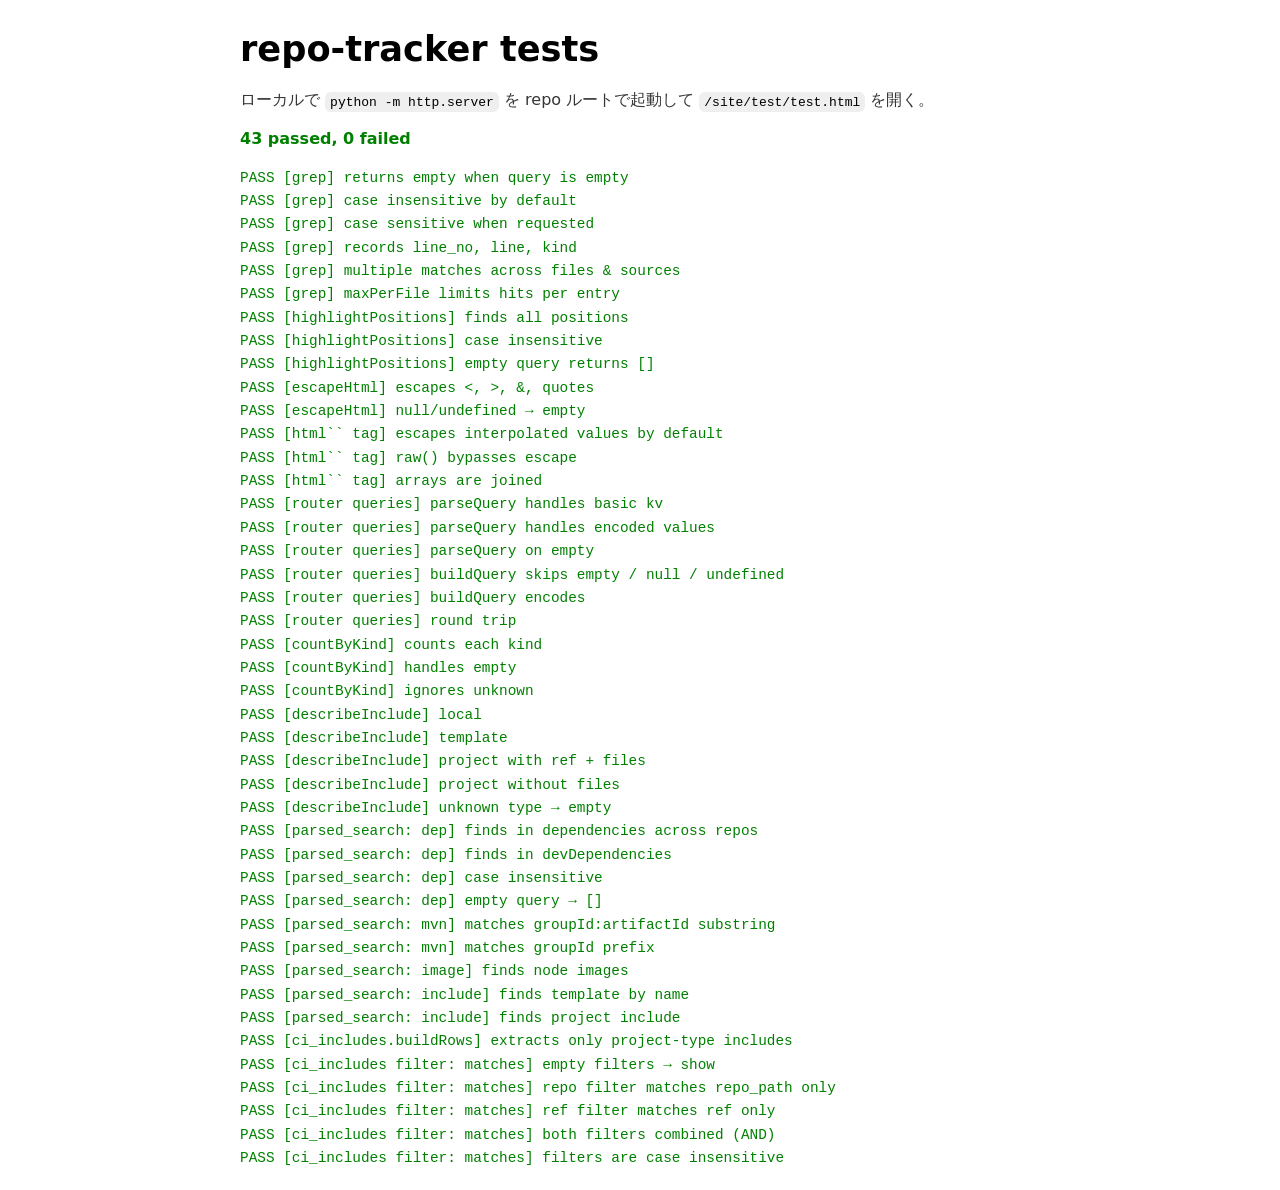
<file: site/test/test.html>
<!doctype html>
<html lang="ja">
<head>
  <meta charset="utf-8">
  <title>repo-tracker tests</title>
  <link rel="stylesheet" href="../vendor/water.min.css">
  <style>
    ul { list-style: none; padding-left: 0; }
    li { font-family: monospace; font-size: 0.9rem; padding: 0.1rem 0; }
  </style>
</head>
<body>
  <h1>repo-tracker tests</h1>
  <p>ローカルで <code>python -m http.server</code> を repo ルートで起動して
     <code>/site/test/test.html</code> を開く。</p>
  <div id="results"></div>

  <script type="module">
    // テストファイルをまず import すると、各ファイル内で test(...) が登録される。
    await import('./grep.test.js');
    await import('./render.test.js');
    await import('./router.test.js');
    await import('./repos.test.js');
    await import('./parsed_search.test.js');
    const { run } = await import('./runner.js');
    await run(document.getElementById('results'));
  </script>
</body>
</html>
</file>
<file: site/vendor/water.min.css>
:root{--background-body:#fff;--background:#efefef;--background-alt:#f7f7f7;--selection:#9e9e9e;--text-main:#363636;--text-bright:#000;--text-muted:#70777f;--links:#0076d1;--focus:rgba(0,150,191,0.67);--border:#dbdbdb;--code:#000;--animation-duration:0.1s;--button-base:#d0cfcf;--button-hover:#9b9b9b;--scrollbar-thumb:#aaa;--scrollbar-thumb-hover:var(--button-hover);--form-placeholder:#949494;--form-text:#1d1d1d;--variable:#39a33c;--highlight:#ff0;--select-arrow:url("data:image/svg+xml;charset=utf-8,%3Csvg xmlns='http://www.w3.org/2000/svg' height='63' width='117' fill='%23161f27'%3E%3Cpath d='M115 2c-1-2-4-2-5 0L59 53 7 2a4 4 0 00-5 5l54 54 2 2 3-2 54-54c2-1 2-4 0-5z'/%3E%3C/svg%3E")}@media (prefers-color-scheme:dark){:root{--background-body:#202b38;--background:#161f27;--background-alt:#1a242f;--selection:#1c76c5;--text-main:#dbdbdb;--text-bright:#fff;--text-muted:#a9b1ba;--links:#41adff;--focus:rgba(0,150,191,0.67);--border:#526980;--code:#ffbe85;--animation-duration:0.1s;--button-base:#0c151c;--button-hover:#040a0f;--scrollbar-thumb:var(--button-hover);--scrollbar-thumb-hover:#000;--form-placeholder:#a9a9a9;--form-text:#fff;--variable:#d941e2;--highlight:#efdb43;--select-arrow:url("data:image/svg+xml;charset=utf-8,%3Csvg xmlns='http://www.w3.org/2000/svg' height='63' width='117' fill='%23efefef'%3E%3Cpath d='M115 2c-1-2-4-2-5 0L59 53 7 2a4 4 0 00-5 5l54 54 2 2 3-2 54-54c2-1 2-4 0-5z'/%3E%3C/svg%3E")}}html{scrollbar-color:#aaa #fff;scrollbar-color:var(--scrollbar-thumb) var(--background-body);scrollbar-width:thin}@media (prefers-color-scheme:dark){html{scrollbar-color:#040a0f #202b38;scrollbar-color:var(--scrollbar-thumb) var(--background-body)}}body{font-family:system-ui,-apple-system,BlinkMacSystemFont,Segoe UI,Roboto,Oxygen,Ubuntu,Cantarell,Fira Sans,Droid Sans,Helvetica Neue,Segoe UI Emoji,Apple Color Emoji,Noto Color Emoji,sans-serif;line-height:1.4;max-width:800px;margin:20px auto;padding:0 10px;word-wrap:break-word;color:#363636;color:var(--text-main);background:#fff;background:var(--background-body);text-rendering:optimizeLegibility}@media (prefers-color-scheme:dark){body{background:#202b38;background:var(--background-body);color:#dbdbdb;color:var(--text-main)}}button{transition:background-color .1s linear,border-color .1s linear,color .1s linear,box-shadow .1s linear,transform .1s ease;transition:background-color var(--animation-duration) linear,border-color var(--animation-duration) linear,color var(--animation-duration) linear,box-shadow var(--animation-duration) linear,transform var(--animation-duration) ease}@media (prefers-color-scheme:dark){button{transition:background-color .1s linear,border-color .1s linear,color .1s linear,box-shadow .1s linear,transform .1s ease;transition:background-color var(--animation-duration) linear,border-color var(--animation-duration) linear,color var(--animation-duration) linear,box-shadow var(--animation-duration) linear,transform var(--animation-duration) ease}}input{transition:background-color .1s linear,border-color .1s linear,color .1s linear,box-shadow .1s linear,transform .1s ease;transition:background-color var(--animation-duration) linear,border-color var(--animation-duration) linear,color var(--animation-duration) linear,box-shadow var(--animation-duration) linear,transform var(--animation-duration) ease}@media (prefers-color-scheme:dark){input{transition:background-color .1s linear,border-color .1s linear,color .1s linear,box-shadow .1s linear,transform .1s ease;transition:background-color var(--animation-duration) linear,border-color var(--animation-duration) linear,color var(--animation-duration) linear,box-shadow var(--animation-duration) linear,transform var(--animation-duration) ease}}textarea{transition:background-color .1s linear,border-color .1s linear,color .1s linear,box-shadow .1s linear,transform .1s ease;transition:background-color var(--animation-duration) linear,border-color var(--animation-duration) linear,color var(--animation-duration) linear,box-shadow var(--animation-duration) linear,transform var(--animation-duration) ease}@media (prefers-color-scheme:dark){textarea{transition:background-color .1s linear,border-color .1s linear,color .1s linear,box-shadow .1s linear,transform .1s ease;transition:background-color var(--animation-duration) linear,border-color var(--animation-duration) linear,color var(--animation-duration) linear,box-shadow var(--animation-duration) linear,transform var(--animation-duration) ease}}h1{font-size:2.2em;margin-top:0}h1,h2,h3,h4,h5,h6{margin-bottom:12px;margin-top:24px}h1{color:#000;color:var(--text-bright)}@media (prefers-color-scheme:dark){h1{color:#fff;color:var(--text-bright)}}h2{color:#000;color:var(--text-bright)}@media (prefers-color-scheme:dark){h2{color:#fff;color:var(--text-bright)}}h3{color:#000;color:var(--text-bright)}@media (prefers-color-scheme:dark){h3{color:#fff;color:var(--text-bright)}}h4{color:#000;color:var(--text-bright)}@media (prefers-color-scheme:dark){h4{color:#fff;color:var(--text-bright)}}h5{color:#000;color:var(--text-bright)}@media (prefers-color-scheme:dark){h5{color:#fff;color:var(--text-bright)}}h6{color:#000;color:var(--text-bright)}@media (prefers-color-scheme:dark){h6{color:#fff;color:var(--text-bright)}}strong{color:#000;color:var(--text-bright)}@media (prefers-color-scheme:dark){strong{color:#fff;color:var(--text-bright)}}b,h1,h2,h3,h4,h5,h6,strong,th{font-weight:600}q:after,q:before{content:none}blockquote{border-left:4px solid rgba(0,150,191,.67);border-left:4px solid var(--focus);margin:1.5em 0;padding:.5em 1em;font-style:italic}@media (prefers-color-scheme:dark){blockquote{border-left:4px solid rgba(0,150,191,.67);border-left:4px solid var(--focus)}}q{border-left:4px solid rgba(0,150,191,.67);border-left:4px solid var(--focus);margin:1.5em 0;padding:.5em 1em;font-style:italic}@media (prefers-color-scheme:dark){q{border-left:4px solid rgba(0,150,191,.67);border-left:4px solid var(--focus)}}blockquote>footer{font-style:normal;border:0}address,blockquote cite{font-style:normal}a[href^=mailto\:]:before{content:"📧 "}a[href^=tel\:]:before{content:"📞 "}a[href^=sms\:]:before{content:"💬 "}mark{background-color:#ff0;background-color:var(--highlight);border-radius:2px;padding:0 2px;color:#000}@media (prefers-color-scheme:dark){mark{background-color:#efdb43;background-color:var(--highlight)}}a>code,a>strong{color:inherit}button,input[type=button],input[type=checkbox],input[type=radio],input[type=range],input[type=reset],input[type=submit],select{cursor:pointer}input,select{display:block}[type=checkbox],[type=radio]{display:initial}input{color:#1d1d1d;color:var(--form-text);background-color:#efefef;background-color:var(--background);font-family:inherit;font-size:inherit;margin-right:6px;margin-bottom:6px;padding:10px;border:none;border-radius:6px;outline:none}@media (prefers-color-scheme:dark){input{background-color:#161f27;background-color:var(--background);color:#fff;color:var(--form-text)}}button{color:#1d1d1d;color:var(--form-text);background-color:#efefef;background-color:var(--background);font-family:inherit;font-size:inherit;margin-right:6px;margin-bottom:6px;padding:10px;border:none;border-radius:6px;outline:none}@media (prefers-color-scheme:dark){button{background-color:#161f27;background-color:var(--background);color:#fff;color:var(--form-text)}}textarea{color:#1d1d1d;color:var(--form-text);background-color:#efefef;background-color:var(--background);font-family:inherit;font-size:inherit;margin-right:6px;margin-bottom:6px;padding:10px;border:none;border-radius:6px;outline:none}@media (prefers-color-scheme:dark){textarea{background-color:#161f27;background-color:var(--background);color:#fff;color:var(--form-text)}}select{color:#1d1d1d;color:var(--form-text);background-color:#efefef;background-color:var(--background);font-family:inherit;font-size:inherit;margin-right:6px;margin-bottom:6px;padding:10px;border:none;border-radius:6px;outline:none}@media (prefers-color-scheme:dark){select{background-color:#161f27;background-color:var(--background);color:#fff;color:var(--form-text)}}button{background-color:#d0cfcf;background-color:var(--button-base);padding-right:30px;padding-left:30px}@media (prefers-color-scheme:dark){button{background-color:#0c151c;background-color:var(--button-base)}}input[type=submit]{background-color:#d0cfcf;background-color:var(--button-base);padding-right:30px;padding-left:30px}@media (prefers-color-scheme:dark){input[type=submit]{background-color:#0c151c;background-color:var(--button-base)}}input[type=reset]{background-color:#d0cfcf;background-color:var(--button-base);padding-right:30px;padding-left:30px}@media (prefers-color-scheme:dark){input[type=reset]{background-color:#0c151c;background-color:var(--button-base)}}input[type=button]{background-color:#d0cfcf;background-color:var(--button-base);padding-right:30px;padding-left:30px}@media (prefers-color-scheme:dark){input[type=button]{background-color:#0c151c;background-color:var(--button-base)}}button:hover{background:#9b9b9b;background:var(--button-hover)}@media (prefers-color-scheme:dark){button:hover{background:#040a0f;background:var(--button-hover)}}input[type=submit]:hover{background:#9b9b9b;background:var(--button-hover)}@media (prefers-color-scheme:dark){input[type=submit]:hover{background:#040a0f;background:var(--button-hover)}}input[type=reset]:hover{background:#9b9b9b;background:var(--button-hover)}@media (prefers-color-scheme:dark){input[type=reset]:hover{background:#040a0f;background:var(--button-hover)}}input[type=button]:hover{background:#9b9b9b;background:var(--button-hover)}@media (prefers-color-scheme:dark){input[type=button]:hover{background:#040a0f;background:var(--button-hover)}}input[type=color]{min-height:2rem;padding:8px;cursor:pointer}input[type=checkbox],input[type=radio]{height:1em;width:1em}input[type=radio]{border-radius:100%}input{vertical-align:top}label{vertical-align:middle;margin-bottom:4px;display:inline-block}button,input:not([type=checkbox]):not([type=radio]),input[type=range],select,textarea{-webkit-appearance:none}textarea{display:block;margin-right:0;box-sizing:border-box;resize:vertical}textarea:not([cols]){width:100%}textarea:not([rows]){min-height:40px;height:140px}select{background:#efefef url("data:image/svg+xml;charset=utf-8,%3Csvg xmlns='http://www.w3.org/2000/svg' height='63' width='117' fill='%23161f27'%3E%3Cpath d='M115 2c-1-2-4-2-5 0L59 53 7 2a4 4 0 00-5 5l54 54 2 2 3-2 54-54c2-1 2-4 0-5z'/%3E%3C/svg%3E") calc(100% - 12px) 50%/12px no-repeat;background:var(--background) var(--select-arrow) calc(100% - 12px) 50%/12px no-repeat;padding-right:35px}@media (prefers-color-scheme:dark){select{background:#161f27 url("data:image/svg+xml;charset=utf-8,%3Csvg xmlns='http://www.w3.org/2000/svg' height='63' width='117' fill='%23efefef'%3E%3Cpath d='M115 2c-1-2-4-2-5 0L59 53 7 2a4 4 0 00-5 5l54 54 2 2 3-2 54-54c2-1 2-4 0-5z'/%3E%3C/svg%3E") calc(100% - 12px) 50%/12px no-repeat;background:var(--background) var(--select-arrow) calc(100% - 12px) 50%/12px no-repeat}}select::-ms-expand{display:none}select[multiple]{padding-right:10px;background-image:none;overflow-y:auto}input:focus{box-shadow:0 0 0 2px rgba(0,150,191,.67);box-shadow:0 0 0 2px var(--focus)}@media (prefers-color-scheme:dark){input:focus{box-shadow:0 0 0 2px rgba(0,150,191,.67);box-shadow:0 0 0 2px var(--focus)}}select:focus{box-shadow:0 0 0 2px rgba(0,150,191,.67);box-shadow:0 0 0 2px var(--focus)}@media (prefers-color-scheme:dark){select:focus{box-shadow:0 0 0 2px rgba(0,150,191,.67);box-shadow:0 0 0 2px var(--focus)}}button:focus{box-shadow:0 0 0 2px rgba(0,150,191,.67);box-shadow:0 0 0 2px var(--focus)}@media (prefers-color-scheme:dark){button:focus{box-shadow:0 0 0 2px rgba(0,150,191,.67);box-shadow:0 0 0 2px var(--focus)}}textarea:focus{box-shadow:0 0 0 2px rgba(0,150,191,.67);box-shadow:0 0 0 2px var(--focus)}@media (prefers-color-scheme:dark){textarea:focus{box-shadow:0 0 0 2px rgba(0,150,191,.67);box-shadow:0 0 0 2px var(--focus)}}button:active,input[type=button]:active,input[type=checkbox]:active,input[type=radio]:active,input[type=range]:active,input[type=reset]:active,input[type=submit]:active{transform:translateY(2px)}button:disabled,input:disabled,select:disabled,textarea:disabled{cursor:not-allowed;opacity:.5}::-moz-placeholder{color:#949494;color:var(--form-placeholder)}:-ms-input-placeholder{color:#949494;color:var(--form-placeholder)}::-ms-input-placeholder{color:#949494;color:var(--form-placeholder)}::placeholder{color:#949494;color:var(--form-placeholder)}@media (prefers-color-scheme:dark){::-moz-placeholder{color:#a9a9a9;color:var(--form-placeholder)}:-ms-input-placeholder{color:#a9a9a9;color:var(--form-placeholder)}::-ms-input-placeholder{color:#a9a9a9;color:var(--form-placeholder)}::placeholder{color:#a9a9a9;color:var(--form-placeholder)}}fieldset{border:1px solid rgba(0,150,191,.67);border:1px solid var(--focus);border-radius:6px;margin:0 0 12px;padding:10px}@media (prefers-color-scheme:dark){fieldset{border:1px solid rgba(0,150,191,.67);border:1px solid var(--focus)}}legend{font-size:.9em;font-weight:600}input[type=range]{margin:10px 0;padding:10px 0;background:transparent}input[type=range]:focus{outline:none}input[type=range]::-webkit-slider-runnable-track{width:100%;height:9.5px;-webkit-transition:.2s;transition:.2s;background:#efefef;background:var(--background);border-radius:3px}@media (prefers-color-scheme:dark){input[type=range]::-webkit-slider-runnable-track{background:#161f27;background:var(--background)}}input[type=range]::-webkit-slider-thumb{box-shadow:0 1px 1px #000,0 0 1px #0d0d0d;height:20px;width:20px;border-radius:50%;background:#dbdbdb;background:var(--border);-webkit-appearance:none;margin-top:-7px}@media (prefers-color-scheme:dark){input[type=range]::-webkit-slider-thumb{background:#526980;background:var(--border)}}input[type=range]:focus::-webkit-slider-runnable-track{background:#efefef;background:var(--background)}@media (prefers-color-scheme:dark){input[type=range]:focus::-webkit-slider-runnable-track{background:#161f27;background:var(--background)}}input[type=range]::-moz-range-track{width:100%;height:9.5px;-moz-transition:.2s;transition:.2s;background:#efefef;background:var(--background);border-radius:3px}@media (prefers-color-scheme:dark){input[type=range]::-moz-range-track{background:#161f27;background:var(--background)}}input[type=range]::-moz-range-thumb{box-shadow:1px 1px 1px #000,0 0 1px #0d0d0d;height:20px;width:20px;border-radius:50%;background:#dbdbdb;background:var(--border)}@media (prefers-color-scheme:dark){input[type=range]::-moz-range-thumb{background:#526980;background:var(--border)}}input[type=range]::-ms-track{width:100%;height:9.5px;background:transparent;border-color:transparent;border-width:16px 0;color:transparent}input[type=range]::-ms-fill-lower{background:#efefef;background:var(--background);border:.2px solid #010101;border-radius:3px;box-shadow:1px 1px 1px #000,0 0 1px #0d0d0d}@media (prefers-color-scheme:dark){input[type=range]::-ms-fill-lower{background:#161f27;background:var(--background)}}input[type=range]::-ms-fill-upper{background:#efefef;background:var(--background);border:.2px solid #010101;border-radius:3px;box-shadow:1px 1px 1px #000,0 0 1px #0d0d0d}@media (prefers-color-scheme:dark){input[type=range]::-ms-fill-upper{background:#161f27;background:var(--background)}}input[type=range]::-ms-thumb{box-shadow:1px 1px 1px #000,0 0 1px #0d0d0d;border:1px solid #000;height:20px;width:20px;border-radius:50%;background:#dbdbdb;background:var(--border)}@media (prefers-color-scheme:dark){input[type=range]::-ms-thumb{background:#526980;background:var(--border)}}input[type=range]:focus::-ms-fill-lower{background:#efefef;background:var(--background)}@media (prefers-color-scheme:dark){input[type=range]:focus::-ms-fill-lower{background:#161f27;background:var(--background)}}input[type=range]:focus::-ms-fill-upper{background:#efefef;background:var(--background)}@media (prefers-color-scheme:dark){input[type=range]:focus::-ms-fill-upper{background:#161f27;background:var(--background)}}a{text-decoration:none;color:#0076d1;color:var(--links)}@media (prefers-color-scheme:dark){a{color:#41adff;color:var(--links)}}a:hover{text-decoration:underline}code{background:#efefef;background:var(--background);color:#000;color:var(--code);padding:2.5px 5px;border-radius:6px;font-size:1em}@media (prefers-color-scheme:dark){code{color:#ffbe85;color:var(--code);background:#161f27;background:var(--background)}}samp{background:#efefef;background:var(--background);color:#000;color:var(--code);padding:2.5px 5px;border-radius:6px;font-size:1em}@media (prefers-color-scheme:dark){samp{color:#ffbe85;color:var(--code);background:#161f27;background:var(--background)}}time{background:#efefef;background:var(--background);color:#000;color:var(--code);padding:2.5px 5px;border-radius:6px;font-size:1em}@media (prefers-color-scheme:dark){time{color:#ffbe85;color:var(--code);background:#161f27;background:var(--background)}}pre>code{padding:10px;display:block;overflow-x:auto}var{color:#39a33c;color:var(--variable);font-style:normal;font-family:monospace}@media (prefers-color-scheme:dark){var{color:#d941e2;color:var(--variable)}}kbd{background:#efefef;background:var(--background);border:1px solid #dbdbdb;border:1px solid var(--border);border-radius:2px;color:#363636;color:var(--text-main);padding:2px 4px}@media (prefers-color-scheme:dark){kbd{color:#dbdbdb;color:var(--text-main);border:1px solid #526980;border:1px solid var(--border);background:#161f27;background:var(--background)}}img,video{max-width:100%;height:auto}hr{border:none;border-top:1px solid #dbdbdb;border-top:1px solid var(--border)}@media (prefers-color-scheme:dark){hr{border-top:1px solid #526980;border-top:1px solid var(--border)}}table{border-collapse:collapse;margin-bottom:10px;width:100%;table-layout:fixed}table caption,td,th{text-align:left}td,th{padding:6px;vertical-align:top;word-wrap:break-word}thead{border-bottom:1px solid #dbdbdb;border-bottom:1px solid var(--border)}@media (prefers-color-scheme:dark){thead{border-bottom:1px solid #526980;border-bottom:1px solid var(--border)}}tfoot{border-top:1px solid #dbdbdb;border-top:1px solid var(--border)}@media (prefers-color-scheme:dark){tfoot{border-top:1px solid #526980;border-top:1px solid var(--border)}}tbody tr:nth-child(2n){background-color:#efefef;background-color:var(--background)}@media (prefers-color-scheme:dark){tbody tr:nth-child(2n){background-color:#161f27;background-color:var(--background)}}tbody tr:nth-child(2n) button{background-color:#f7f7f7;background-color:var(--background-alt)}@media (prefers-color-scheme:dark){tbody tr:nth-child(2n) button{background-color:#1a242f;background-color:var(--background-alt)}}tbody tr:nth-child(2n) button:hover{background-color:#fff;background-color:var(--background-body)}@media (prefers-color-scheme:dark){tbody tr:nth-child(2n) button:hover{background-color:#202b38;background-color:var(--background-body)}}::-webkit-scrollbar{height:10px;width:10px}::-webkit-scrollbar-track{background:#efefef;background:var(--background);border-radius:6px}@media (prefers-color-scheme:dark){::-webkit-scrollbar-track{background:#161f27;background:var(--background)}}::-webkit-scrollbar-thumb{background:#aaa;background:var(--scrollbar-thumb);border-radius:6px}@media (prefers-color-scheme:dark){::-webkit-scrollbar-thumb{background:#040a0f;background:var(--scrollbar-thumb)}}::-webkit-scrollbar-thumb:hover{background:#9b9b9b;background:var(--scrollbar-thumb-hover)}@media (prefers-color-scheme:dark){::-webkit-scrollbar-thumb:hover{background:#000;background:var(--scrollbar-thumb-hover)}}::-moz-selection{background-color:#9e9e9e;background-color:var(--selection);color:#000;color:var(--text-bright)}::selection{background-color:#9e9e9e;background-color:var(--selection);color:#000;color:var(--text-bright)}@media (prefers-color-scheme:dark){::-moz-selection{color:#fff;color:var(--text-bright)}::selection{color:#fff;color:var(--text-bright)}}@media (prefers-color-scheme:dark){::-moz-selection{background-color:#1c76c5;background-color:var(--selection)}::selection{background-color:#1c76c5;background-color:var(--selection)}}details{display:flex;flex-direction:column;align-items:flex-start;background-color:#f7f7f7;background-color:var(--background-alt);padding:10px 10px 0;margin:1em 0;border-radius:6px;overflow:hidden}@media (prefers-color-scheme:dark){details{background-color:#1a242f;background-color:var(--background-alt)}}details[open]{padding:10px}details>:last-child{margin-bottom:0}details[open] summary{margin-bottom:10px}summary{display:list-item;background-color:#efefef;background-color:var(--background);padding:10px;margin:-10px -10px 0;cursor:pointer;outline:none}@media (prefers-color-scheme:dark){summary{background-color:#161f27;background-color:var(--background)}}summary:focus,summary:hover{text-decoration:underline}details>:not(summary){margin-top:0}summary::-webkit-details-marker{color:#363636;color:var(--text-main)}@media (prefers-color-scheme:dark){summary::-webkit-details-marker{color:#dbdbdb;color:var(--text-main)}}dialog{background-color:#f7f7f7;background-color:var(--background-alt);color:#363636;color:var(--text-main);border-radius:6px;border:#dbdbdb;border-color:var(--border);padding:10px 30px}@media (prefers-color-scheme:dark){dialog{border-color:#526980;border-color:var(--border);color:#dbdbdb;color:var(--text-main);background-color:#1a242f;background-color:var(--background-alt)}}dialog>header:first-child{background-color:#efefef;background-color:var(--background);border-radius:6px 6px 0 0;margin:-10px -30px 10px;padding:10px;text-align:center}@media (prefers-color-scheme:dark){dialog>header:first-child{background-color:#161f27;background-color:var(--background)}}dialog::-webkit-backdrop{background:rgba(0,0,0,.61);-webkit-backdrop-filter:blur(4px);backdrop-filter:blur(4px)}dialog::backdrop{background:rgba(0,0,0,.61);-webkit-backdrop-filter:blur(4px);backdrop-filter:blur(4px)}footer{border-top:1px solid #dbdbdb;border-top:1px solid var(--border);padding-top:10px;color:#70777f;color:var(--text-muted)}@media (prefers-color-scheme:dark){footer{color:#a9b1ba;color:var(--text-muted);border-top:1px solid #526980;border-top:1px solid var(--border)}}body>footer{margin-top:40px}@media print{body,button,code,details,input,pre,summary,textarea{background-color:#fff}button,input,textarea{border:1px solid #000}body,button,code,footer,h1,h2,h3,h4,h5,h6,input,pre,strong,summary,textarea{color:#000}summary::marker{color:#000}summary::-webkit-details-marker{color:#000}tbody tr:nth-child(2n){background-color:#f2f2f2}a{color:#00f;text-decoration:underline}}
</file>
